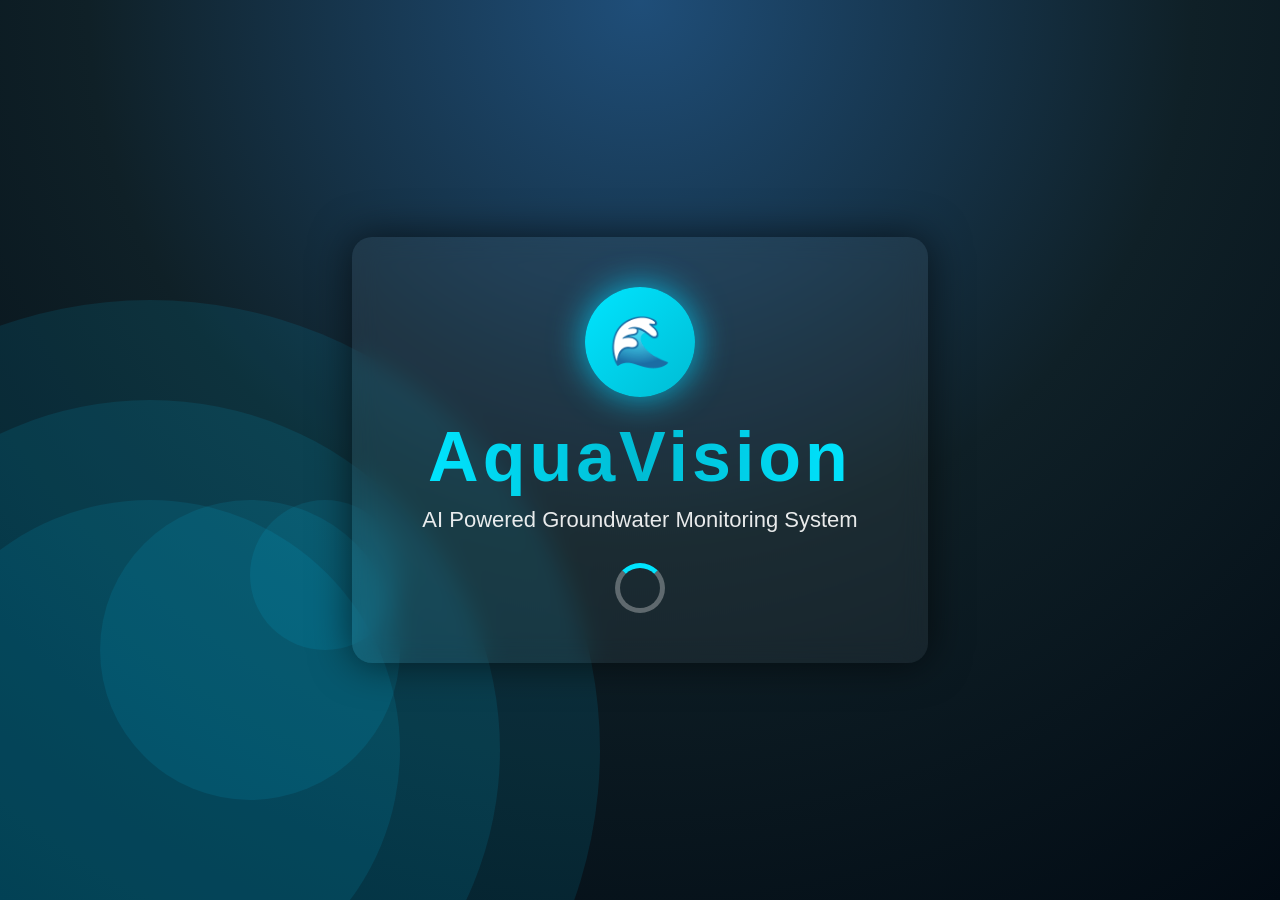
<file: index.html>
<!DOCTYPE html>
<html>
<head>
<title>AquaVision</title>
<link rel="stylesheet" href="style.css">

<script>
setTimeout(function(){
window.location.href="login.html";
},3500);
</script>

</head>

<body class="splash">

<div class="ripple-background">
<div class="circle xxlarge shade1"></div>
<div class="circle xlarge shade2"></div>
<div class="circle large shade3"></div>
<div class="circle medium shade4"></div>
<div class="circle small shade5"></div>
</div>

<div class="splash-container">

<div class="logo-circle">🌊</div>

<h1 class="splash-title">AquaVision</h1>

<p class="splash-subtitle">
AI Powered Groundwater Monitoring System
</p>

<div class="loader"></div>

</div>
<!-- Ocean Waves -->
<div class="ocean">
  <div class="wave"></div>
  <div class="wave wave2"></div>
  <div class="wave wave3"></div>
</div>
</body>
</html>
</file>
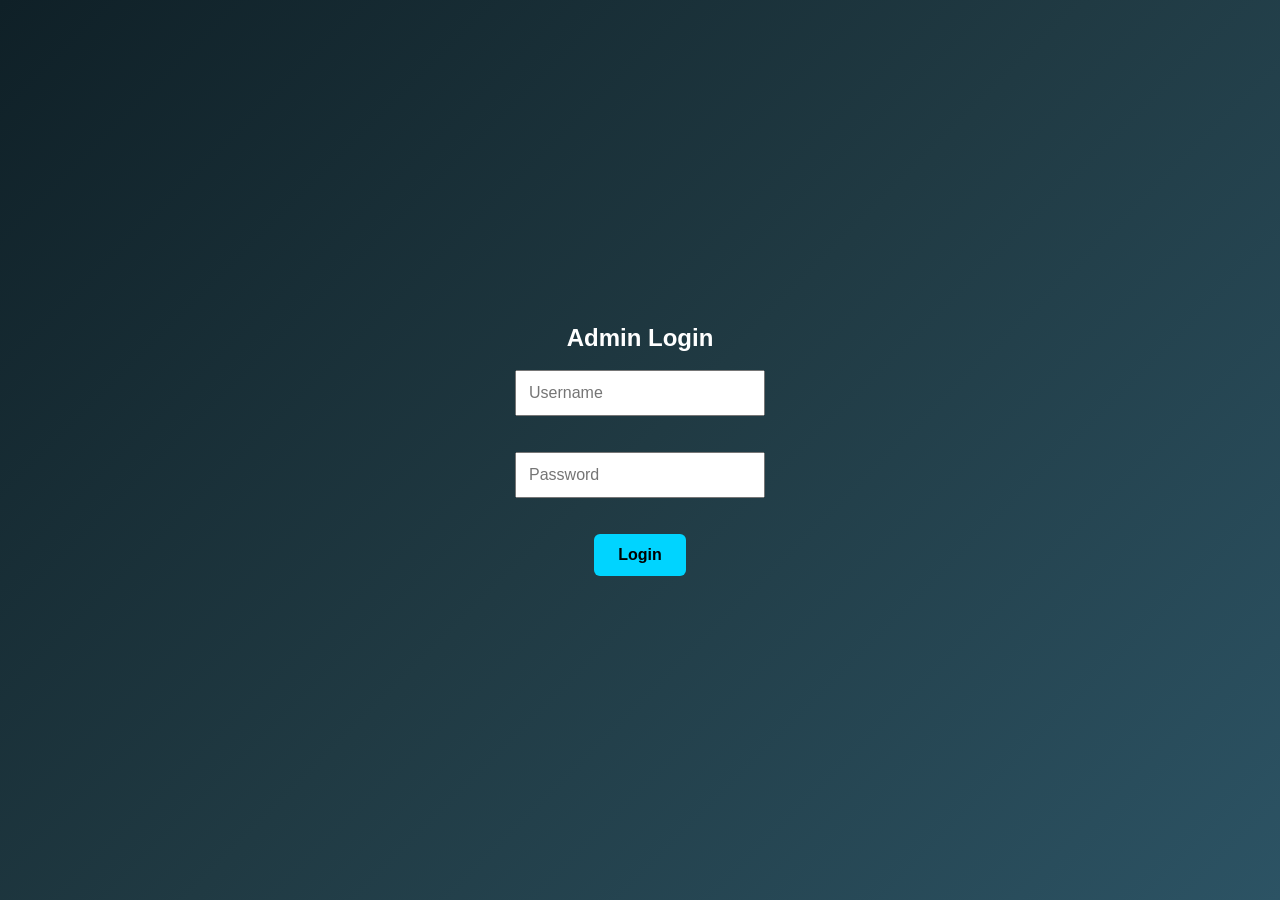
<file: admin_login.html>
<!DOCTYPE html>
<html>
<head>
<title>Admin Login</title>
<link rel="stylesheet" href="style.css">

<script>

function validateLogin(){

var username = document.getElementById("username").value;
var password = document.getElementById("password").value;

if(username=="" || password==""){
alert("Please enter Username and Password");
return false;
}

else{
alert("Login Successful");
}

}

</script>

</head>

<body class="login-page">

<div class="login-container">

<h2>Admin Login</h2>
<br>

<input type="text" id="username" placeholder="Username"><br><br>

<input type="password" id="password" placeholder="Password"><br><br>

<button class="btn" onclick="validateLogin()">Login</button>

</div>

</body>
</html>
</file>
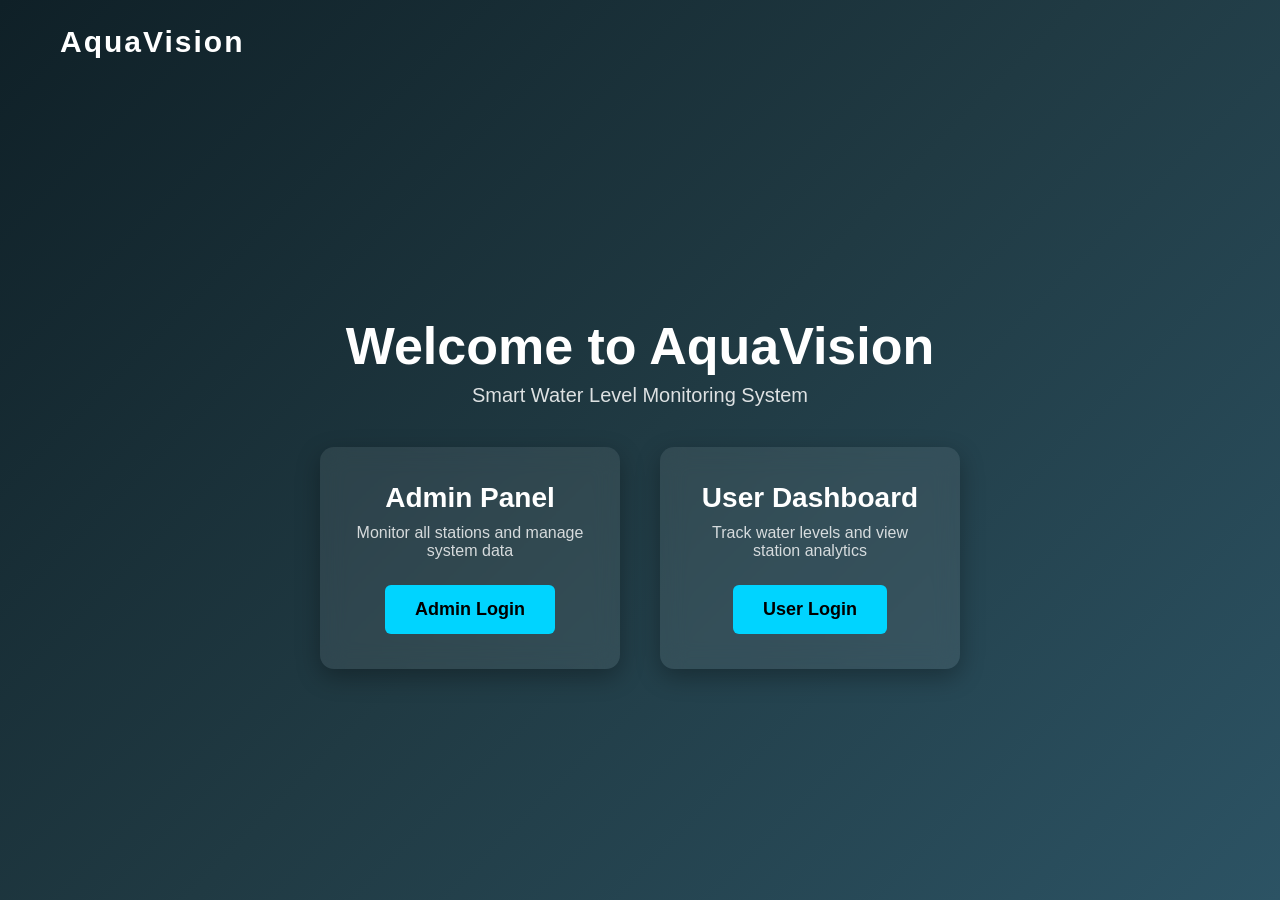
<file: login.html>
<!DOCTYPE html>
<html lang="en">
<head>
<meta charset="UTF-8">
<meta name="viewport" content="width=device-width, initial-scale=1.0">
<title>AquaVision Login</title>
<link rel="stylesheet" href="style.css">
</head>

<body class="login-page">

<header class="top-bar">
<div class="logo">AquaVision</div>
</header>

<div class="login-container">

<h1>Welcome to AquaVision</h1>
<p class="subtitle">Smart Water Level Monitoring System</p>

<div class="login-options">

<div class="login-card">
<h2>Admin Panel</h2>
<p>Monitor all stations and manage system data</p>
<button class="btn big" onclick="window.open('admin_login.html','_blank')">
Admin Login
</button>
</div>

<div class="login-card">
<h2>User Dashboard</h2>
<p>Track water levels and view station analytics</p>
<button class="btn big" onclick="window.open('user_login.html','_blank')">
User Login
</button>
</div>
</div>

</div>

</body>
</html>
</file>
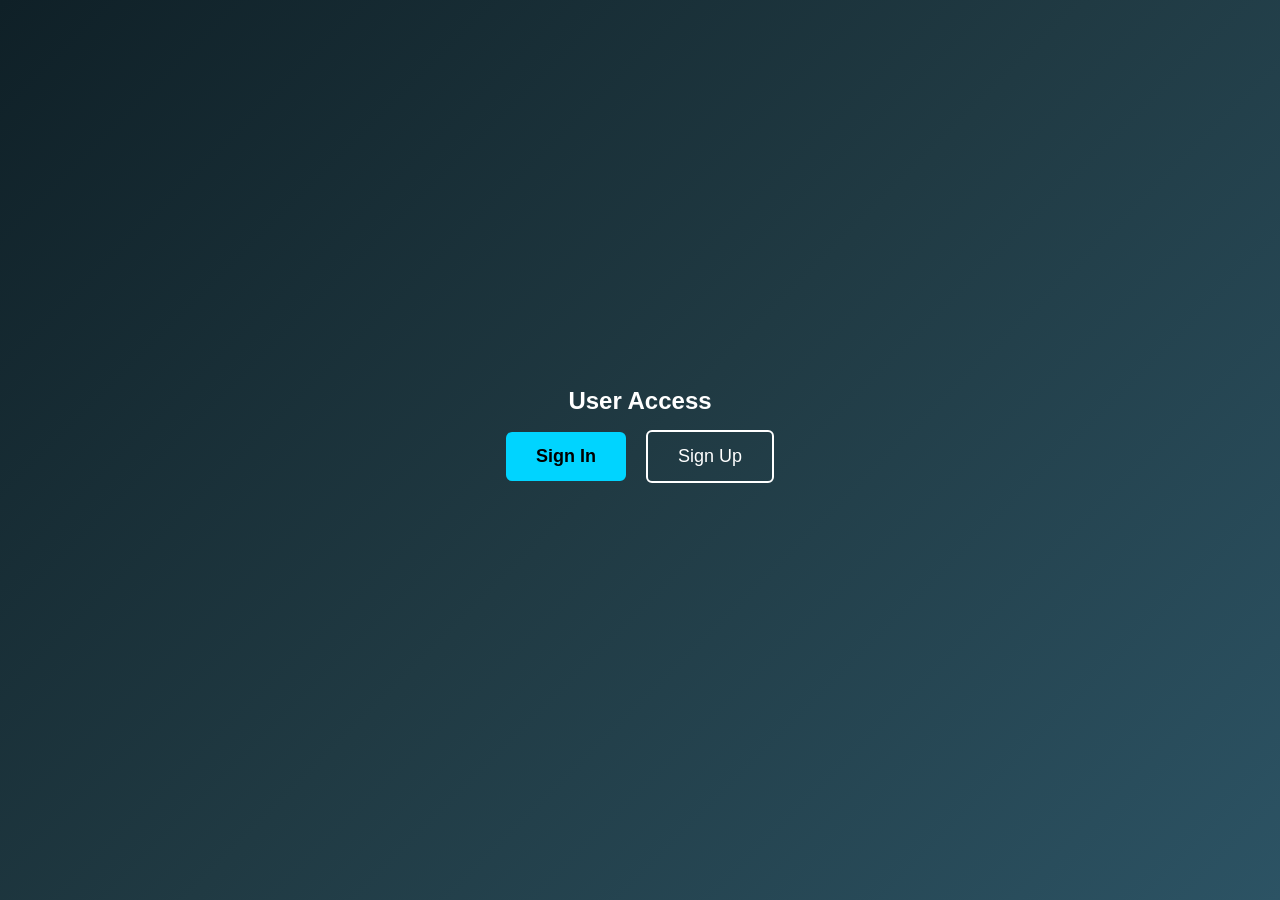
<file: user_login.html>
<!DOCTYPE html>
<html>
<head>
<title>User Login</title>
<link rel="stylesheet" href="style.css">

<script>

// switch forms

function showSignUp(){
document.getElementById("signupForm").style.display="block";
document.getElementById("signinForm").style.display="none";
}

function showSignIn(){
document.getElementById("signinForm").style.display="block";
document.getElementById("signupForm").style.display="none";
}


// SIGN IN VALIDATION
function validateSignIn(){

var name=document.getElementById("signinName").value;
var password=document.getElementById("signinPassword").value;

if(name=="" || password==""){
alert("Please enter Name and Password");
return;
}

alert("Login Successful");

// redirect to dashboard
window.location.href="index.html";

}

function validateSignUp(){

var name=document.getElementById("signupName").value;
var phone=document.getElementById("signupPhone").value;
var password=document.getElementById("signupPassword").value;

if(name=="" || phone=="" || password==""){
alert("Please fill all fields to register");
return;
}

alert("Registration Successful");

// redirect to dashboard
window.location.href="index.html";

}

</script>

<style>

.user-buttons{
display:flex;
gap:20px;
justify-content:center;
margin-bottom:30px;
}

.form-box{
background:rgba(255,255,255,0.08);
padding:30px;
border-radius:10px;
width:300px;
margin:auto;
backdrop-filter:blur(10px);
}

.form-box input{
width:100%;
padding:10px;
margin-bottom:15px;
border-radius:5px;
border:none;
}

</style>

</head>

<body class="login-page">

<div class="login-container">

<h2>User Access</h2>

<!-- Buttons -->

<div class="user-buttons">

<button class="btn big" onclick="showSignIn()">Sign In</button>

<button class="btn-outline big" onclick="showSignUp()">Sign Up</button>

</div>


<!-- SIGN IN FORM -->

<div id="signinForm" class="form-box" style="display:none">

<h3>Sign In</h3>

<input type="text" id="signinName" placeholder="Name">
<input type="password" id="signinPassword" placeholder="Password">

<button class="btn" onclick="validateSignIn()">Login</button>

</div>


<!-- SIGN UP FORM -->

<div id="signupForm" class="form-box" style="display:none">

<h3>Sign Up</h3>

<input type="text" id="signupName" placeholder="Name">
<input type="text" id="signupPhone" placeholder="Phone Number">
<input type="password" id="signupPassword" placeholder="Password">

<button class="btn" onclick="validateSignUp()">Register</button>

</div>

</div>

</body>
</html>
</file>
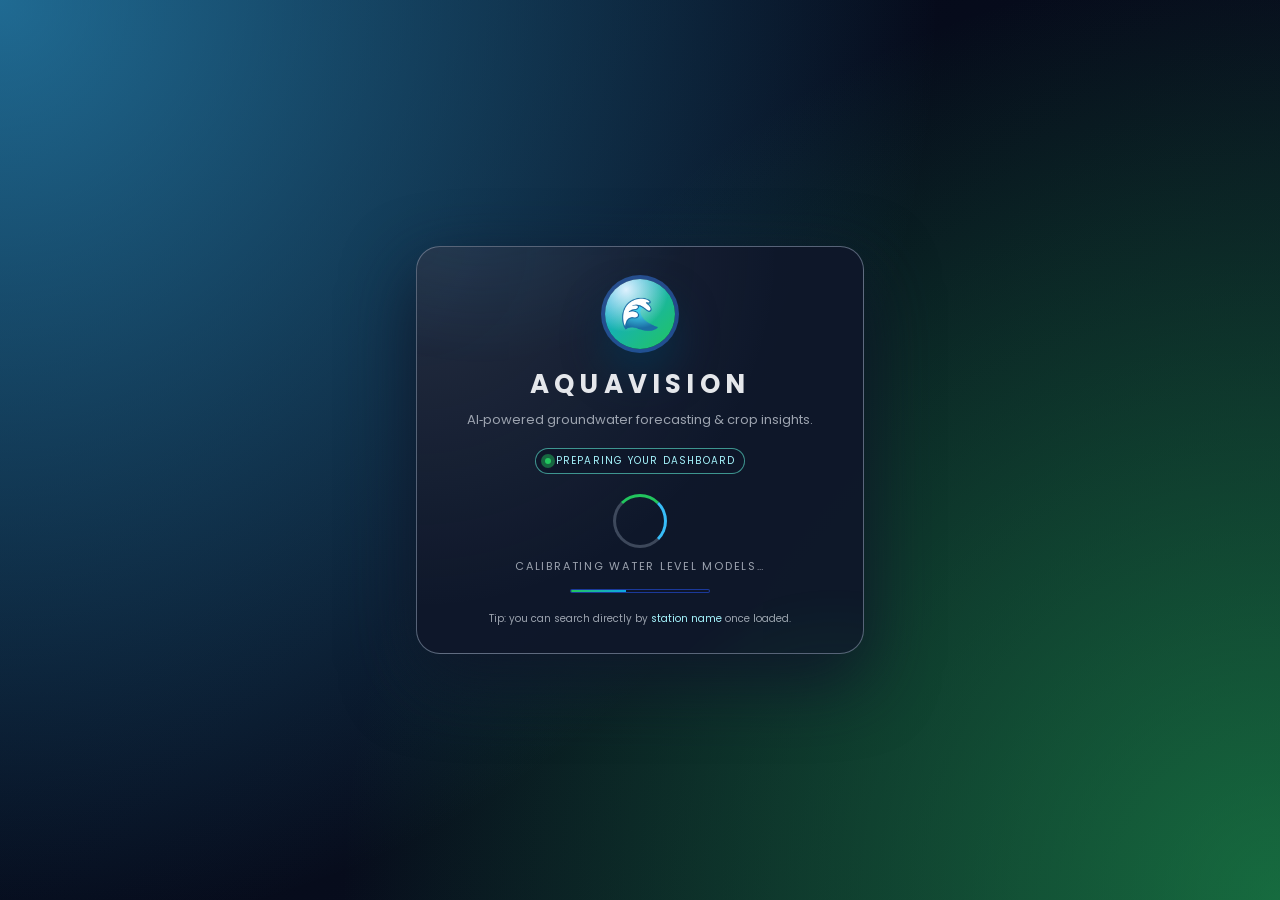
<file: AquaVision_AI/static/splash.html>
<!DOCTYPE html>
<html lang="en">
<head>
  <meta charset="UTF-8">
  <title>AquaVision AI – Loading</title>
  <meta name="viewport" content="width=device-width, initial-scale=1">

  <!-- Google Font -->
  <link rel="preconnect" href="https://fonts.googleapis.com">
  <link rel="preconnect" href="https://fonts.gstatic.com" crossorigin>
  <link href="https://fonts.googleapis.com/css2?family=Poppins:wght@400;500;600;700&display=swap" rel="stylesheet">

  <style>
    :root{
      --primary:#0ea5e9;
      --primary-dark:#0369a1;
      --accent:#22c55e;
      --bg-deep:#020617;
      --bg-soft:#0b1120;
      --text-main:#e5e7eb;
      --text-muted:#9ca3af;
    }

    *,
    *::before,
    *::after{
      box-sizing:border-box;
    }

    body{
      margin:0;
      min-height:100vh;
      font-family:"Poppins",system-ui,-apple-system,BlinkMacSystemFont,"Segoe UI",sans-serif;
      background:
        radial-gradient(circle at top left,rgba(56,189,248,0.55),transparent 60%),
        radial-gradient(circle at bottom right,rgba(34,197,94,0.5),transparent 60%),
        linear-gradient(135deg,#020617,#0b1120);
      color:var(--text-main);
      display:flex;
      align-items:center;
      justify-content:center;
      overflow:hidden;
    }

    .shell{
      width:100%;
      max-width:480px;
      padding:24px 16px;
    }

    .card{
      position:relative;
      padding:32px 22px 26px;
      border-radius:24px;
      background:radial-gradient(circle at top left,rgba(148,163,184,0.16),transparent 60%),
                 rgba(15,23,42,0.96);
      border:1px solid rgba(148,163,184,0.55);
      box-shadow:0 26px 70px rgba(15,23,42,0.95);
      text-align:center;
      overflow:hidden;
    }

    .card::before,
    .card::after{
      content:"";
      position:absolute;
      border-radius:999px;
      opacity:0.2;
      filter:blur(0);
      pointer-events:none;
      animation:floatBlob 16s linear infinite;
    }

    .card::before{
      width:360px;
      height:360px;
      background:radial-gradient(circle at 30% 10%,rgba(56,189,248,0.8),transparent 60%);
      top:-40%;
      left:-10%;
    }

    .card::after{
      width:320px;
      height:320px;
      background:radial-gradient(circle at 70% 90%,rgba(34,197,94,0.8),transparent 60%);
      bottom:-45%;
      right:-15%;
      animation-delay:-6s;
    }

    @keyframes floatBlob{
      0%{transform:translate3d(0,0,0) scale(1);}
      50%{transform:translate3d(6px,-6px,0) scale(1.05);}
      100%{transform:translate3d(0,0,0) scale(1);}
    }

    .logo-circle{
      width:70px;
      height:70px;
      border-radius:999px;
      margin:0 auto 16px;
      display:flex;
      align-items:center;
      justify-content:center;
      font-size:32px;
      background:radial-gradient(circle at 30% 15%,#e0f2fe,transparent 55%),
                 linear-gradient(135deg,#0ea5e9,#22c55e);
      box-shadow:0 0 0 4px rgba(59,130,246,0.45),0 24px 40px rgba(8,47,73,0.9);
    }

    .title{
      font-size:26px;
      font-weight:700;
      letter-spacing:0.2em;
      text-transform:uppercase;
      margin:0 0 6px;
    }

    .tagline{
      margin:0 0 18px;
      font-size:13px;
      color:var(--text-muted);
    }

    .pill-row{
      display:flex;
      flex-wrap:wrap;
      justify-content:center;
      gap:6px;
      margin-bottom:20px;
    }

    .pill{
      padding:4px 9px;
      border-radius:999px;
      border:1px solid rgba(94,234,212,0.6);
      background:rgba(15,23,42,0.85);
      font-size:10px;
      text-transform:uppercase;
      letter-spacing:0.12em;
      color:#a5f3fc;
      display:inline-flex;
      align-items:center;
      gap:5px;
    }

    .pill-dot{
      width:6px;
      height:6px;
      border-radius:999px;
      background:#22c55e;
      box-shadow:0 0 0 4px rgba(34,197,94,0.45);
    }

    .loader-ring{
      width:54px;
      height:54px;
      margin:0 auto 10px;
      border-radius:999px;
      border:3px solid rgba(148,163,184,0.35);
      border-top-color:var(--accent);
      border-right-color:#38bdf8;
      animation:spin 1.1s linear infinite;
    }

    @keyframes spin{
      to{transform:rotate(360deg);}
    }

    .loading-text{
      font-size:11px;
      color:var(--text-muted);
      letter-spacing:0.16em;
      text-transform:uppercase;
    }

    .progress-bar{
      margin:14px auto 0;
      width:140px;
      height:4px;
      border-radius:999px;
      background:rgba(15,23,42,0.9);
      overflow:hidden;
      border:1px solid rgba(30,64,175,0.85);
    }

    .progress-fill{
      width:40%;
      height:100%;
      background:linear-gradient(90deg,#22c55e,#0ea5e9);
      animation:progressSlide 1.4s ease-in-out infinite;
    }

    @keyframes progressSlide{
      0%{transform:translateX(-60%);}
      50%{transform:translateX(10%);}
      100%{transform:translateX(120%);}
    }

    .hint{
      margin-top:18px;
      font-size:10px;
      color:var(--text-muted);
    }

    .hint span{
      color:#a5f3fc;
    }

    @media (max-width:480px){
      .card{
        padding:26px 18px 22px;
      }
      .title{
        font-size:22px;
        letter-spacing:0.15em;
      }
      .tagline{
        font-size:12px;
      }
    }
  </style>

  <script>
    // Redirect to main app after short splash
    setTimeout(function () {
      window.location.href = "/";
    }, 2600);
  </script>
</head>

<body>
  <div class="shell">
    <div class="card">
      <div class="logo-circle">🌊</div>
      <h1 class="title">AQUAVISION</h1>
      <p class="tagline">AI‑powered groundwater forecasting &amp; crop insights.</p>

      <div class="pill-row">
        <div class="pill">
          <span class="pill-dot"></span>
          <span>Preparing your dashboard</span>
        </div>
      </div>

      <div class="loader-ring"></div>
      <div class="loading-text">Calibrating water level models…</div>

      <div class="progress-bar">
        <div class="progress-fill"></div>
      </div>

      <div class="hint">
        Tip: you can search directly by <span>station name</span> once loaded.
      </div>
    </div>
  </div>
</body>

<script>
setTimeout(function(){
window.location.href="/home";
},3000);
</script>
</html>
</file>
<file: style.css>
/* Reset */

*{
margin:0;
padding:0;
box-sizing:border-box;
font-family:'Segoe UI', sans-serif;
}

body{
background: linear-gradient(135deg,#0f2027,#203a43,#2c5364);
color:white;
}

/* Splash Screen */

.splash{
height:100vh;
background: radial-gradient(circle at top,#1f4e79,#0f2027,#020b14);
display:flex;
justify-content:center;
align-items:center;
overflow:hidden;
color:white;
position:relative;
}

/* Glass container */

.splash-container{
text-align:center;
z-index:5;
padding:50px 70px;
border-radius:20px;
background:rgba(255,255,255,0.05);
backdrop-filter:blur(12px);
box-shadow:0 0 40px rgba(0,0,0,0.6);
animation:fadeIn 1.8s ease;
}

/* 3D Ripple Background */

.ripple-background{
position:absolute;
width:100%;
height:100%;
top:0;
left:0;
overflow:hidden;
z-index:0;
}

.circle{
position:absolute;
border-radius:50%;
background:rgba(0,200,255,0.1);
animation:ripple 15s infinite;
}

.xxlarge{
width:900px;
height:900px;
left:-300px;
bottom:-300px;
}

.xlarge{
width:700px;
height:700px;
left:-200px;
bottom:-200px;
}

.large{
width:500px;
height:500px;
left:-100px;
bottom:-100px;
}

.medium{
width:300px;
height:300px;
left:100px;
bottom:100px;
}

.small{
width:150px;
height:150px;
left:250px;
bottom:250px;
}

/* Ripple Animation */

@keyframes ripple{
0%{
transform:scale(0.8);
opacity:0.6;
}
50%{
transform:scale(1.1);
opacity:0.3;
}
100%{
transform:scale(1.3);
opacity:0;
}
}

/* Logo */

.logo-circle{
width:110px;
height:110px;
background:linear-gradient(135deg,#00e5ff,#00bcd4);
border-radius:50%;
display:flex;
justify-content:center;
align-items:center;
font-size:50px;
margin:auto;
box-shadow:0 0 35px rgba(0,212,255,0.8);
animation:float 3s ease-in-out infinite;
}

/* Title */

.splash-title{
font-size:70px;
margin-top:20px;
letter-spacing:4px;
font-weight:700;

background:linear-gradient(90deg,#00e5ff,#00bcd4,#00e5ff);
background-clip:text;
-webkit-background-clip:text;
-webkit-text-fill-color:transparent;

animation:glow 2s infinite alternate;
}

/* Glow Animation */

@keyframes glow{
0%{
text-shadow:0 0 10px #00e5ff,0 0 20px #00e5ff;
}
100%{
text-shadow:0 0 25px #00ffff,0 0 40px #00ffff;
}
}

/* Subtitle */

.splash-subtitle{
font-size:22px;
opacity:0.9;
margin-top:10px;
}

/* Loader */

.loader{
margin:30px auto 0;
width:50px;
height:50px;
border:5px solid rgba(255,255,255,0.3);
border-top:5px solid #00e5ff;
border-radius:50%;
animation:spin 1s linear infinite;
}

@keyframes spin{
0%{transform:rotate(0deg);}
100%{transform:rotate(360deg);}
}

@keyframes fadeIn{
from{
opacity:0;
transform:translateY(30px);
}
to{
opacity:1;
transform:translateY(0);
}
}

@keyframes float{
0%{transform:translateY(0);}
50%{transform:translateY(-12px);}
100%{transform:translateY(0);}
}

/* Ocean Waves */

.ocean{
position:absolute;
bottom:0;
left:0;
width:100%;
height:180px;
overflow:hidden;
z-index:1;
}

.wave{
background:url("https://svgshare.com/i/12vN.svg") repeat-x;
position:absolute;
bottom:0;
width:6400px;
height:160px;
animation:waveMove 12s linear infinite;
opacity:0.8;
}

.wave2{
bottom:15px;
animation:waveMoveReverse 18s linear infinite;
opacity:0.6;
}

.wave3{
bottom:25px;
animation:waveMove 25s linear infinite;
opacity:0.4;
}

@keyframes waveMove{
0%{transform:translateX(0);}
100%{transform:translateX(-1600px);}
}

@keyframes waveMoveReverse{
0%{transform:translateX(-1600px);}
100%{transform:translateX(0);}
}

/* Top Bar */

.top-bar{
display:flex;
justify-content:space-between;
align-items:center;
padding:25px 60px;
}

.logo{
font-size:30px;
font-weight:bold;
letter-spacing:2px;
}

.auth-buttons button{
margin-left:10px;
}

/* Buttons */

.btn{
background:#00d4ff;
border:none;
padding:12px 24px;
border-radius:6px;
font-size:16px;
cursor:pointer;
color:black;
font-weight:600;
transition:0.3s;
}

.btn:hover{
background:#00aacc;
}

.btn-outline{
background:transparent;
border:2px solid white;
padding:10px 22px;
border-radius:6px;
color:white;
font-size:15px;
cursor:pointer;
}

.small{
font-size:14px;
padding:8px 16px;
}

.big{
font-size:18px;
padding:14px 30px;
margin-top:15px;
}

/* Login Page */

.login-page{
display:flex;
flex-direction:column;
height:100vh;
}

.login-container{
flex:1;
display:flex;
flex-direction:column;
justify-content:center;
align-items:center;
text-align:center;
padding:20px;
}

.login-container h1{
font-size:52px;
margin-bottom:8px;
}

.subtitle{
font-size:20px;
opacity:0.85;
margin-bottom:40px;
}

/* Login Options */

.login-options{
display:flex;
justify-content:center;
gap:40px;
flex-wrap:wrap;
}

/* Login Cards */

.login-card{
background:rgba(255,255,255,0.08);
padding:35px;
border-radius:14px;
width:300px;
backdrop-filter:blur(12px);
transition:0.3s;
box-shadow:0 8px 25px rgba(0,0,0,0.3);
}

.login-card:hover{
transform:translateY(-8px) scale(1.02);
background:rgba(255,255,255,0.15);
}

.login-card h2{
font-size:28px;
margin-bottom:10px;
}

.login-card p{
font-size:16px;
opacity:0.8;
margin-bottom:10px;
}

.center-box{
background:white;
padding:40px;
border-radius:10px;
text-align:center;
box-shadow:0px 4px 15px rgba(0,0,0,0.2);
}

input{
padding:12px;
width:250px;
font-size:16px;
}

.main-btn{
padding:12px 25px;
font-size:18px;
background:#2196f3;
border:none;
color:white;
border-radius:6px;
cursor:pointer;
}

/* User Login Buttons (Sign In / Sign Up beside each other) */

.user-buttons{
display:flex;
gap:20px;
justify-content:center;
align-items:center;
margin-bottom:30px;
}

/* Forms for Sign In and Sign Up */

.form-box{
background:rgba(255,255,255,0.08);
padding:30px;
border-radius:12px;
width:320px;
backdrop-filter:blur(12px);
box-shadow:0 8px 25px rgba(0,0,0,0.3);
margin-top:10px;
animation:fadeIn 0.5s ease;
}

/* Input fields inside forms */

.form-box input{
width:100%;
padding:12px;
margin-bottom:15px;
border-radius:6px;
border:none;
font-size:15px;
outline:none;
}

/* Button spacing */

.form-box button{
margin-top:10px;
width:100%;
}


/* ============================= */
/* RESPONSIVE DESIGN */
/* ============================= */

@media (max-width:1024px){

.splash-title{
font-size:50px;
}

.login-container h1{
font-size:40px;
}

.login-options{
gap:25px;
}

}


/* Tablet */

@media (max-width:768px){

.top-bar{
padding:20px;
flex-direction:column;
gap:10px;
}

.splash-container{
padding:40px;
}

.splash-title{
font-size:40px;
}

.splash-subtitle{
font-size:18px;
}

.login-container h1{
font-size:34px;
}

.login-card{
width:260px;
padding:25px;
}

}


/* Mobile */

@media (max-width:480px){

.splash-title{
font-size:32px;
letter-spacing:2px;
}

.logo-circle{
width:80px;
height:80px;
font-size:35px;
}

.splash-subtitle{
font-size:16px;
}

.login-container h1{
font-size:28px;
}

.subtitle{
font-size:16px;
}

.login-options{
flex-direction:column;
gap:20px;
}

.login-card{
width:90%;
}

.form-box{
width:90%;
}

.user-buttons{
flex-direction:column;
gap:15px;
}

input{
width:100%;
}

.btn{
width:100%;
}

}
</file>
